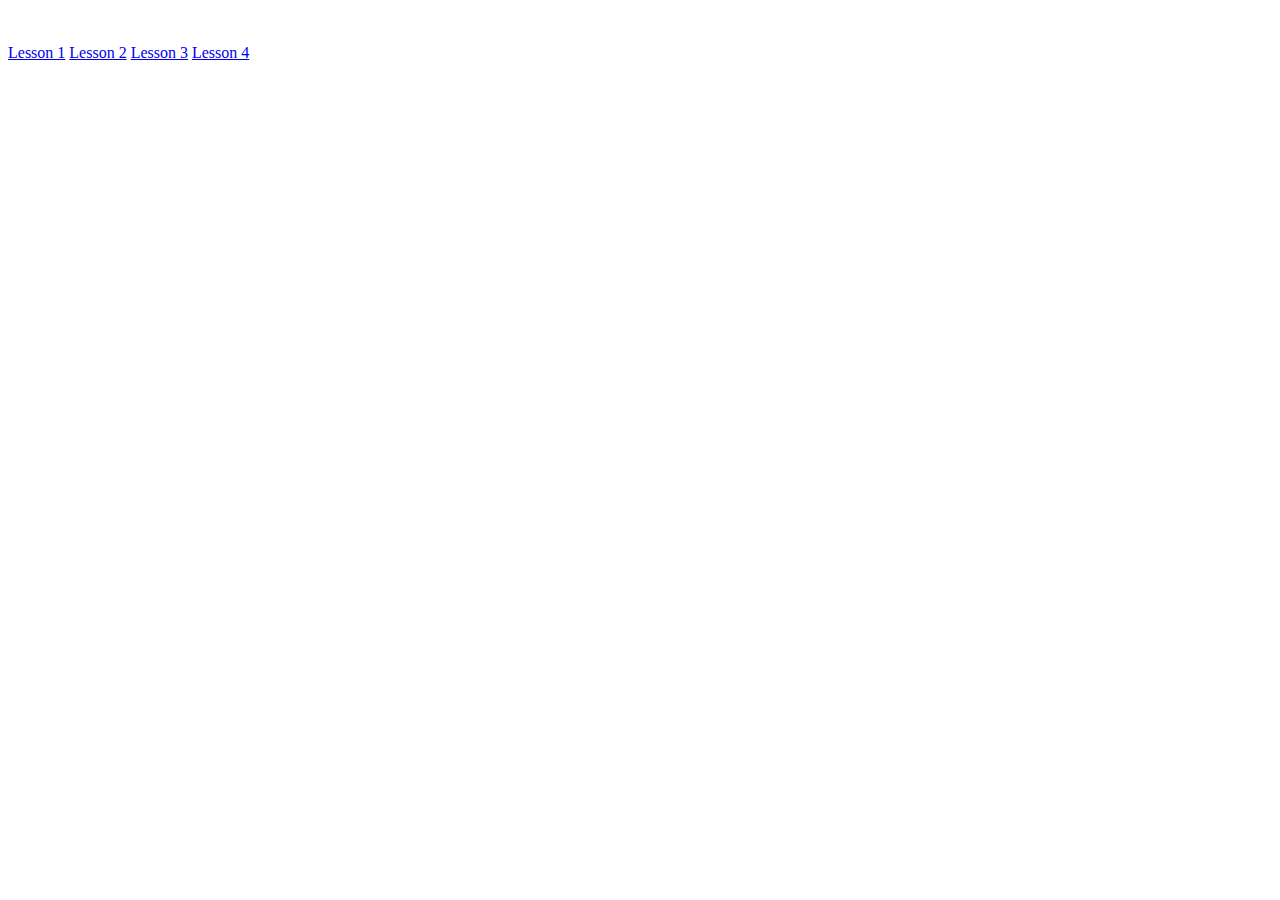
<file: index.html>
<html lang="en">
<head>
    <meta charset="UTF-8">
    <meta http-equiv="X-UA-Compatible" content="IE=edge">
    <meta name="viewport" content="width=device-width, initial-scale=1.0">
    <title>Exam</title>
</head>
<body>
    <br>
    <br>
    <a href="./lesson_01/lesson.html">Lesson 1</a>
    <a href="./lesson_02/lesson.html">Lesson 2</a>
    <a href="./lesson_03/lesson.html">Lesson 3</a>
    <a href="./lesson_04/lesson.html">Lesson 4</a>
    <br>
    <br>
</body>
</html>
</file>
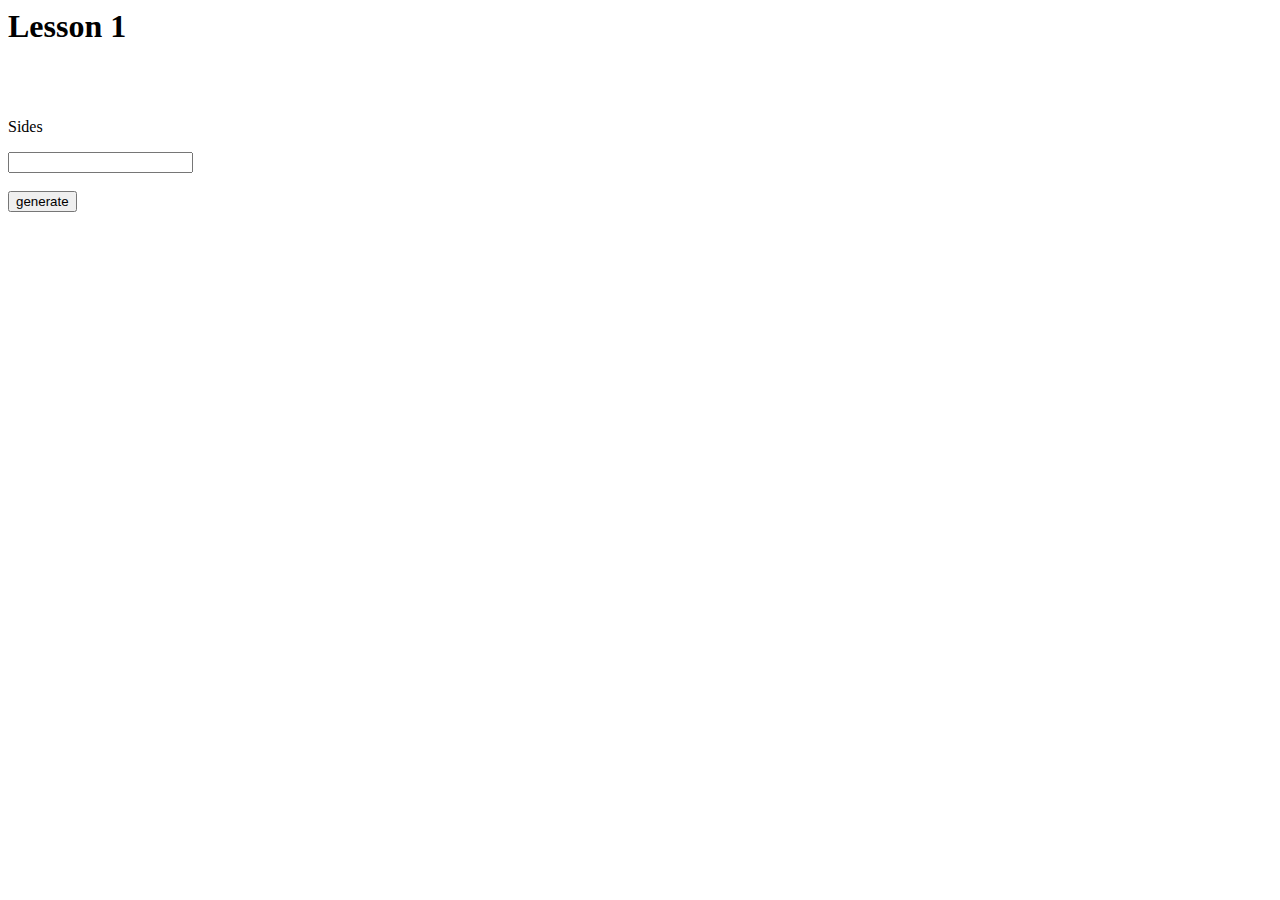
<file: lesson_01/lesson.html>
<html lang="en">
<head>
    <head>
        <title>Lesson 1</title>
        <meta charset="utf-8">
        <link rel="stylesheet" href="./webgl.css" type="text/css">
      </head>
</head>
<body>
    <h1>Lesson 1</h1>
    <br>
    <br>
    <p>Sides</p><input type="text" id="sides" name="sides"><br><br>
    <button type="button"  id="generate" name="generate">generate</button>
    <br>
    <br>
    <canvas id="glcanvas" width="640" height="480"></canvas>
</body>
<script src="index.js"></script>
</html>
</file>
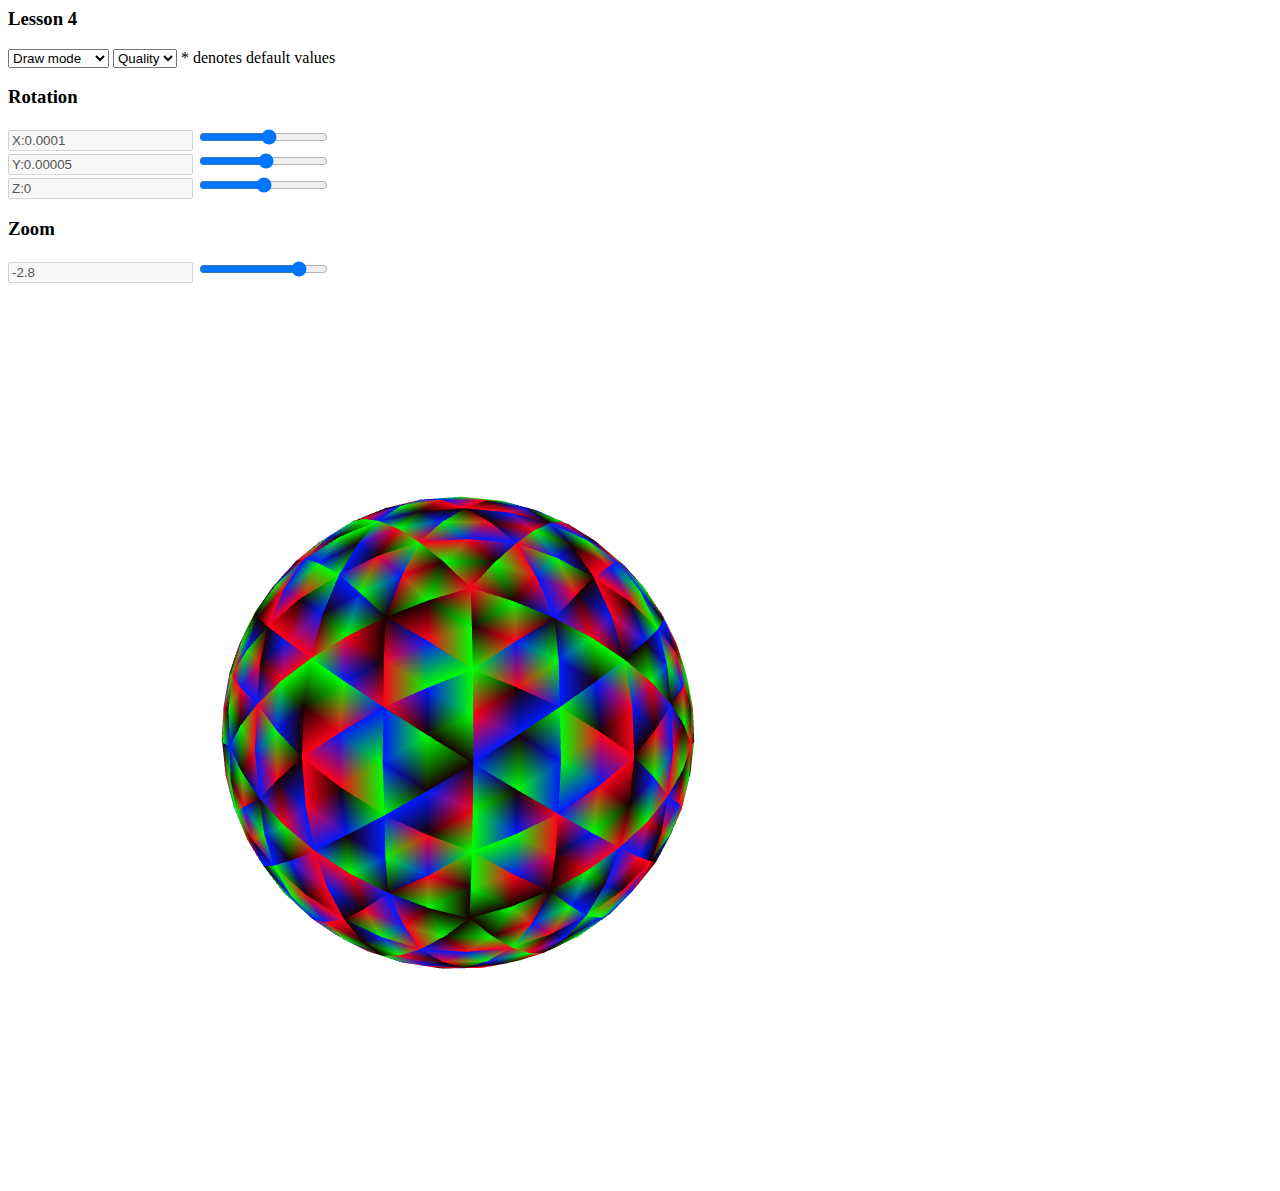
<file: lesson_04/lesson.html>
<html lang="en">
<head>
    <meta charset="UTF-8">
    <meta http-equiv="X-UA-Compatible" content="IE=edge">
    <meta name="viewport" content="width=device-width, initial-scale=1.0">
    <title>Exam</title>
</head>
<body>
    
    <div class="controls">
        <h3>Lesson 4</h3>
        <select id="drawMode">
          <option disabled selected>Draw mode</option>
          <option value="POINTS">Points</option>
          <option value="LINES">Lines</option>
          <option value="LINE_STRIP">Line Strip</option>
          <option value="LINE_LOOP">Line Loop</option>
          <option value="TRIANGLES">Triangles *</option>
          <option value="TRIANGLE_STRIP">Triangle Strip</option>
          <option value="TRIANGLE_FAN">Triangle Fan</option>
        </select>
        
        <select id="quality">
          <option disabled selected>Quality</option>
          <option value="0">Basic</option>
          <option value="1">Simple</option>
          <option value="2">Better</option>
          <option value="3">Best *</option>
        </select>
        
        <span>* denotes default values</span>
  
        <h3>Rotation</h3>
        <div class="sliderGroup clearfix">
          <input type="text" id="sliderInputX" disabled/>
          <input type="range" id="sliderX" data-axis="X" min="-0.001" max="0.001" step="0.00005" oninput="showRangeValue('X:','sliderX','sliderInputX')"/>
        </div>
        <div class="sliderGroup clearfix">
          <input type="text" id="sliderInputY" disabled/>
          <input type="range" id="sliderY" data-axis="Y" min="-0.001" max="0.001" step="0.00005" oninput="showRangeValue('Y:','sliderY','sliderInputY')"/>
        </div>
        <div class="sliderGroup clearfix">
          <input type="text" id="sliderInputZ" disabled/>
          <input type="range" id="sliderZ" data-axis="Z" min="-0.001" max="0.001" step="0.00005" oninput="showRangeValue('Z:','sliderZ','sliderInputZ')"/>
        </div>
        
        <h3>Zoom</h3>
        <div class="sliderGroup clearfix">
          <input type="text" id="sliderInputZoom" disabled/>
          <input type="range" id="sliderZoom" min="-15" max="0" step="0.001" oninput="showRangeValue('Z:','sliderZoom','sliderInputZoom')"/>
        </div>
      </div>
      <canvas id="canvas" width="900" height="900"></canvas>
      <script src="index.js"></script>
</body>
</html>
</file>
<file: lesson_01/webgl.css>
canvas {
  border: 2px solid white;
  background-color: white;
}
video {
  display: none;
}
</file>
